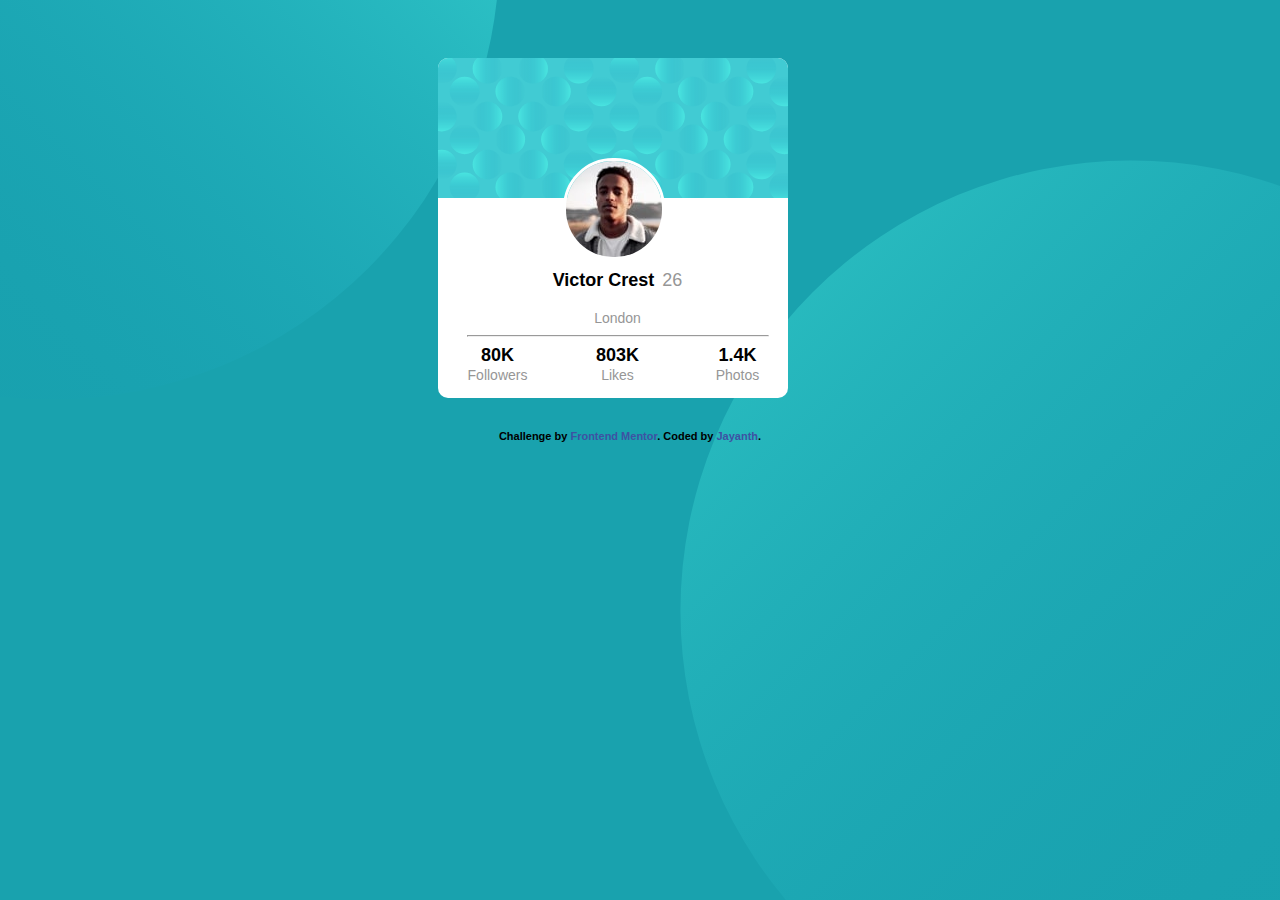
<file: index.html>
<!DOCTYPE html>
<html lang="en">
<head>
  <meta charset="UTF-8">
  <meta name="viewport" content="width=device-width, initial-scale=1.0"> <!-- displays site properly based on user's device -->

  <link rel="icon" type="image/png" sizes="32x32" href="./images/favicon-32x32.png">
  
  <title>Frontend Mentor | Profile card component</title>
  <link rel="stylesheet" href="profile_style.css">

  <!-- Feel free to remove these styles or customise in your own stylesheet 👍 -->
  <style>
    .attribution { font-size: 11px; text-align: center; font-family: 'Kumbh Sans', sans-serif; font-weight:bold; padding: 10px 10px 10px 10px; position: relative; left: -10px;}
    .attribution a { color: hsl(228, 45%, 44%); text-decoration:None;}
  </style>
  <link rel="preconnect" href="https://fonts.googleapis.com">
  <link rel="preconnect" href="https://fonts.gstatic.com" crossorigin><link rel="preconnect" href="https://fonts.googleapis.com">
  <link rel="preconnect" href="https://fonts.gstatic.com" crossorigin>
</head>
<body>
  <!-- <img src="bg-pattern-top.svg" align="left" id="top" width="100px" alt=""> -->
  <div id="alignment">
  <div class="pro">
    <div class="image">
    <img src="bg-pattern-card.svg" id="a2" alt="">
  </div>
  <div class="profilepic">
    <img src="image-victor.jpg"  id="a1" alt="">
  </div>
  <div class="details">
    <br>
    <br>
    <br>
    <br>
  <span style="font-family: 'Kumbh Sans', sans-serif; font-weight: 700; font-size: 18px;">Victor Crest</span>&nbsp; <span style="font-family: 'Kumbh Sans', sans-serif; color:hsl(0, 0%, 59%); font-size: 18px;">26</span>
  <br>
  <br>
  <span style="font-family: 'Kumbh Sans', sans-serif; color:hsl(0, 0%, 59%); font-weight: 400; font-size: 14px;">London</span>
    <br>
    <hr>
  <div id="stats">
  <div id="s1">
  <span style="font-family: 'Kumbh Sans', sans-serif; font-weight: 700; font-size: 18px;">80K</span>
  <br>
  <span style="font-family: 'Kumbh Sans', sans-serif; color:hsl(0, 0%, 59%); font-weight: 400; font-size: 14px;">Followers</span>
</div>
<div id="s2">
  <span style="font-family: 'Kumbh Sans', sans-serif; font-weight: 700; font-size: 18px;">803K</span>
  <br>
  <span style="font-family: 'Kumbh Sans', sans-serif; color:hsl(0, 0%, 59%); font-weight: 400; font-size: 14px;">Likes</span>
</div>
<div id="s3">
  <span style="font-family: 'Kumbh Sans', sans-serif; font-weight: 700; font-size: 18px;">1.4K</span>
  <br>
  <span style="font-family: 'Kumbh Sans', sans-serif; color:hsl(0, 0%, 59%);font-weight: 400; font-size: 14px;">Photos</span>
</div>
</div>
  </div>
</div>
</div>
<br>
<br>
<br>
<br>
  <div class="attribution">
    Challenge by <a href="https://www.frontendmentor.io?ref=challenge" target="_blank">Frontend Mentor</a>. 
    Coded by <a href="#">Jayanth</a>.
  </div>
</body>
</html>
</file>
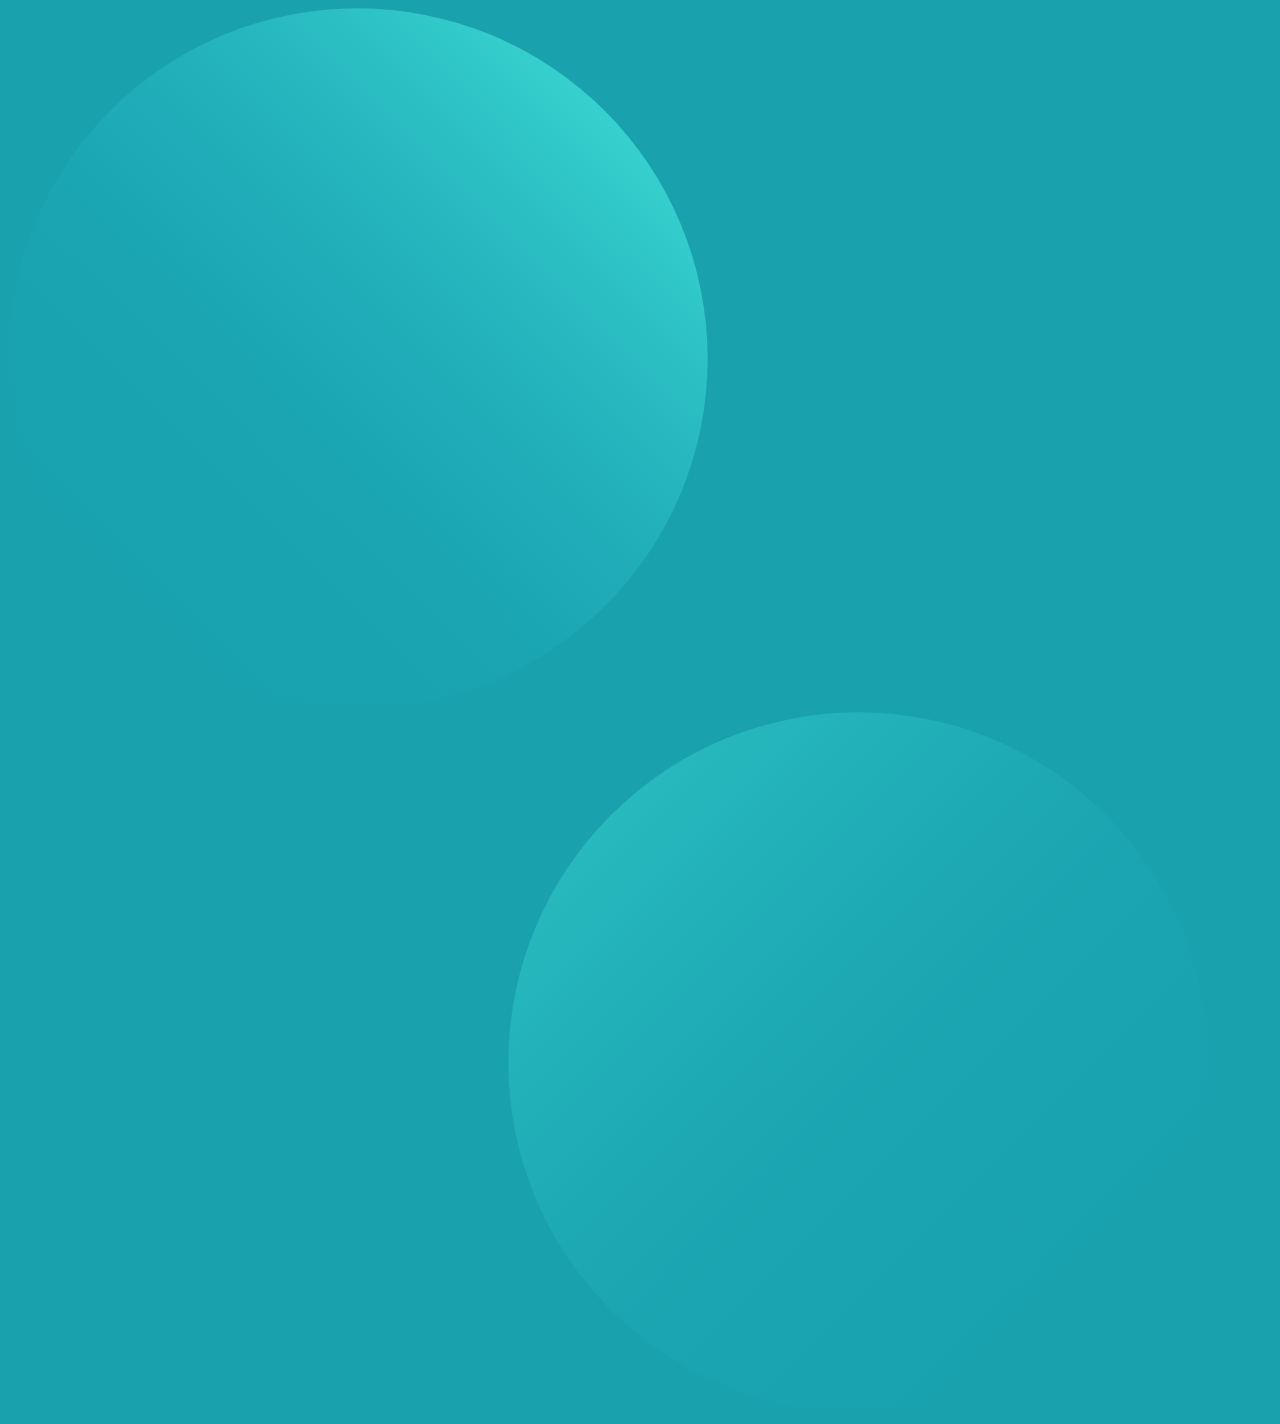
<file: back-ground.html>
<!DOCTYPE html>
<html lang="en">
<head>
    <meta charset="UTF-8">
    <meta http-equiv="X-UA-Compatible" content="IE=edge">
    <meta name="viewport" content="width=device-width, initial-scale=1.0">
    <title>Document</title>
    <link rel="stylesheet" href="back-ground-style.css">
</head>
<body>
    <img src="bg-pattern-top.svg" width="700px"id="x2"alt="">
    <br>
    <img src="bg-pattern-bottom.svg" width="700px" id="x1" alt="">
</body>
</html>
</file>
<file: profile_style.css>
body
{
    background-color: hsl(185, 75%, 39%);
    background-image: url("bg-pattern-top.svg"),url("bg-pattern-bottom.svg");
    background-position: left -400px top -500px ,bottom -600px right -300px;
    background-size: 900px, 900px;
    background-repeat: no-repeat,no-repeat;
    display: flex;
    align-items: center;
    justify-content: center;
    flex-direction: column;
}
@media (min-width: 668px)
{
#alignment
{
    position: relative;
    left: -150px;
}
    .attribution
    {
        position:relative;
        left:-20px;
    }
}
@media (max-width: 420px)
{
    body
    {
        background-color: hsl(185, 75%, 39%);
        background-image: url("bg-pattern-top.svg"),url("bg-pattern-bottom.svg");
        background-size: 250px,300px;
        background-position: left -50px top -50px,bottom -200px right -100px;
        background-repeat: no-repeat,no-repeat;
        display: flex;
        align-items: center;
        justify-content: center;
        flex-direction: column;
    }
    #alignment
    {
        position: relative;
        top: 40px;
        left: -125px;
    }
    .attribution
    {
        position: relative;
        bottom: -50px;
        right: -100px;
    }
}
@media (max-height: 420px)
{
    body
    {
        background-color: hsl(185, 75%, 39%);
        background-image: url("bg-pattern-top.svg"),url("bg-pattern-bottom.svg");
        background-size: 400px,400px;
        background-position: left -80px top -90px,bottom -80px right -90px;
        background-repeat: no-repeat,no-repeat;
        display: flex;
        align-items: center;
        justify-content: center;
        flex-direction: column;
    }
    #alignment
    {
        position: relative;
        left: -135px;
        top: -30px;
    }
}
.details
{
    
    text-align: center;
}
.pro
{
    background-color: white;
    width: 350px;
    display: grid;
    grid-template-rows: 100px 40px 200px;
    border-radius: 10px;
    position: relative;
    left: 35%;
    top: 50px;
}
.profilepic
{
    padding: 0px 125px 0px 125px;
}
#a1
{
    border-radius: 50px;
    border-style: solid;
    border-width: medium;
    border-color: white;
}
#a2
{
    border-radius: 10px 10px 0px 0px;
}
hr
{
    color: rgb(248, 245, 245);
    width: 300px;
}

#stats
{
    display: grid;
    grid-template-columns: 120px 120px 120px;
    text-align: center;
}
</file>
<file: back-ground-style.css>
body
{
    background-color: hsl(185, 75%, 39%);
}
#x1
{
    padding: 0px 500px 0px 500px;
}
</file>
